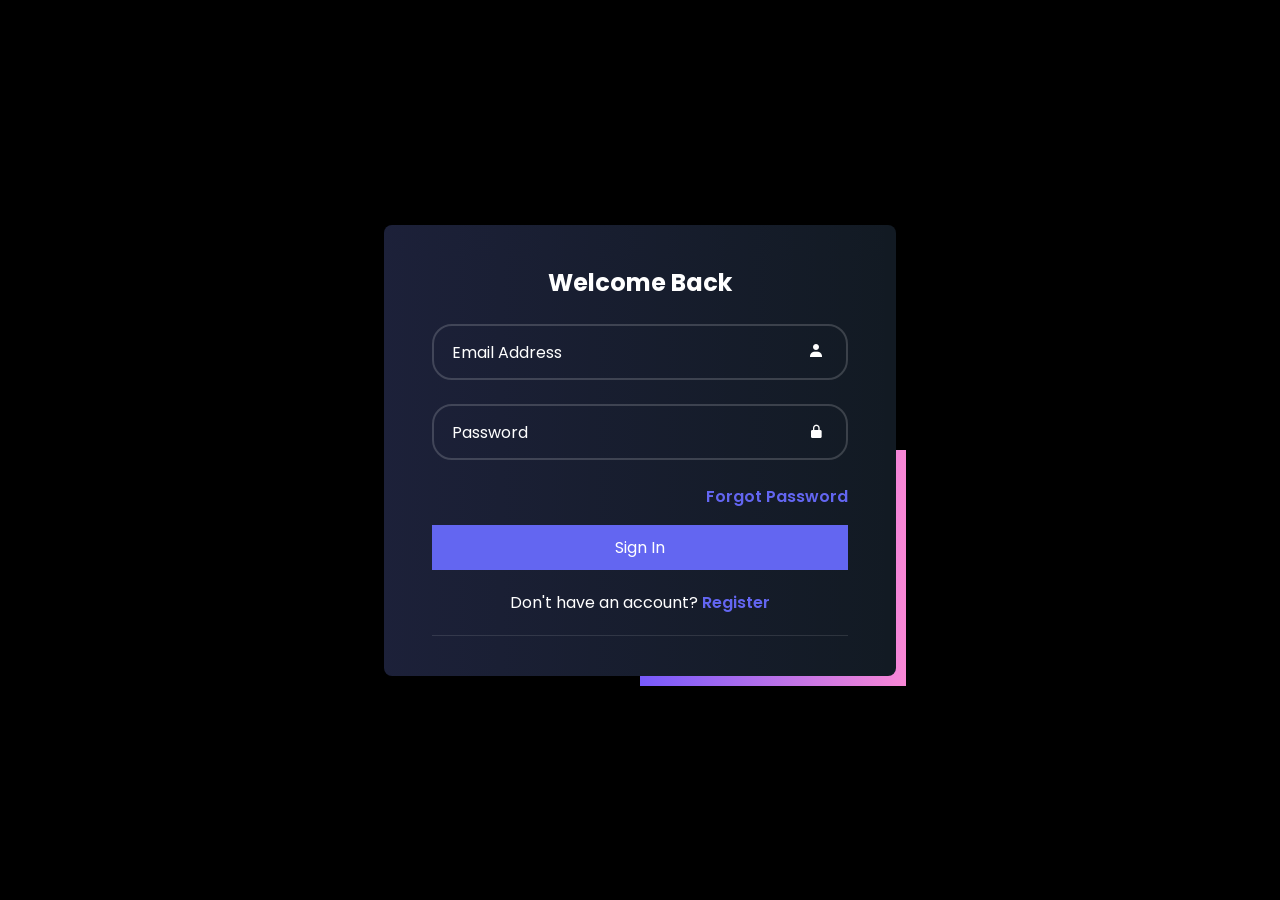
<file: learnFrontEnd/LoginForm/index.html>
<!DOCTYPE html>
<html lang="en">
<head>
    <meta charset="UTF-8">
    <meta name="viewport" content="width=device-width, initial-scale=1.0">
    <title>Animated Logic</title>
    <link href='https://unpkg.com/boxicons@2.1.4/css/boxicons.min.css' rel='stylesheet'>
    <link rel="stylesheet" href="style.css">
</head>
<body>
    <section>
        <div class="main">
            <div class="login">
            <h1>Welcome Back</h1>
            <form action="#">
                <div class="input-wrapper">
                    <input type="text" class="input-field" required="">
                    <label for="">Email Address</label>
                    <span class="icon">
                        <i class="bx bxs-user"></i>
                    </span>
                </div>
                <div class="input-wrapper">
                    <input type="password" class="input-field" required="">
                    <label for="password">Password</label>
                    <span class="icon">
                        <i class="bx bxs-lock-alt"></i>
                    </span>
                </div>
                <div class="forgot-link">
                    <a href="#">Forgot Password</a>
                </div>
                <button class="btn-submit">
                    Sign In
                </button>
            </form>
            <div class="signup-link">
                Don't have an account?
                <a href="#">Register</a>
            </div>
            </div>
            </div>

    </section>
</body>
</html>
</file>
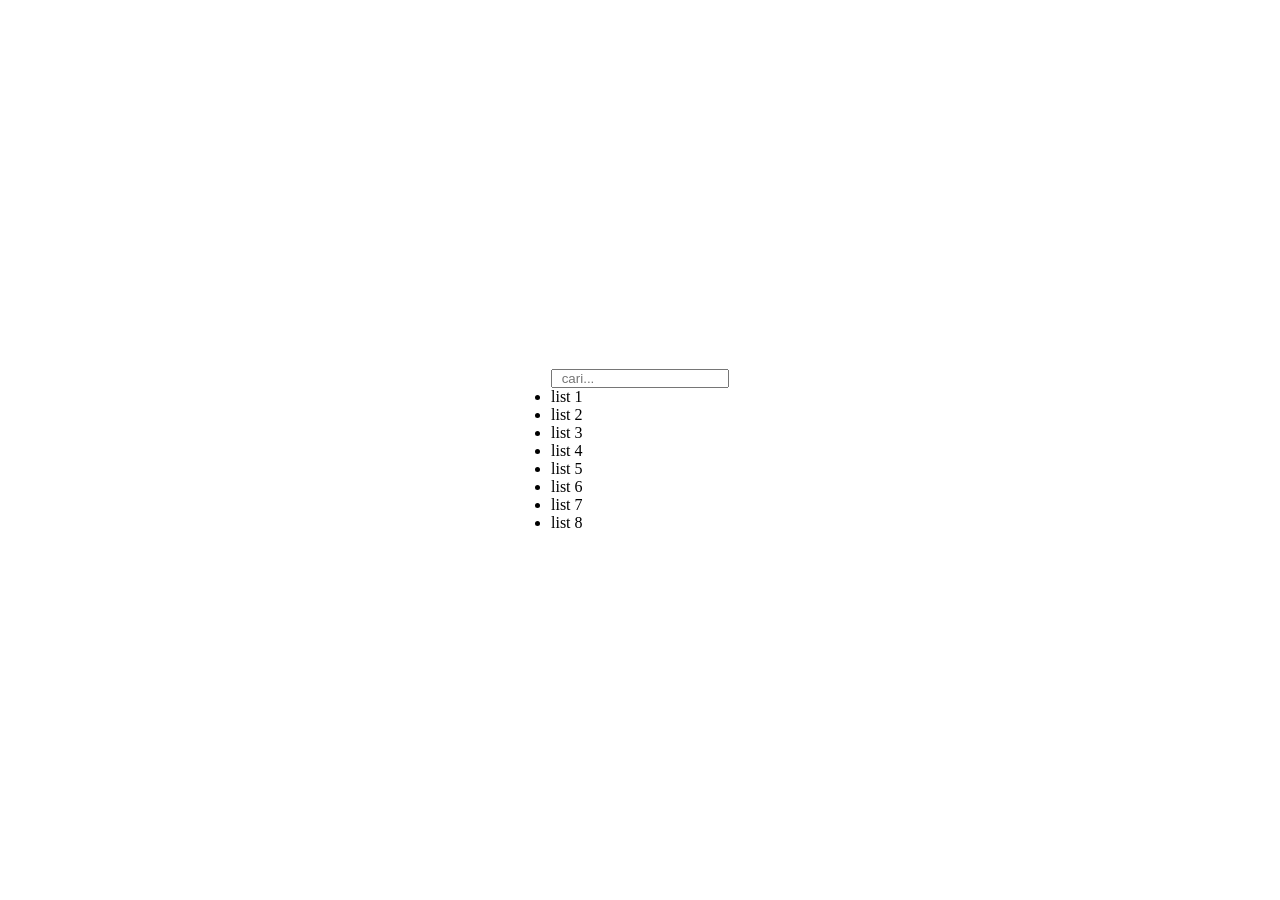
<file: learnFrontEnd/SearchFeatureJS/index.html>
<!DOCTYPE html>
<html lang="en">
<head>
    <meta charset="UTF-8">
    <meta name="viewport" content="width=device-width, initial-scale=1.0">
    <link rel="stylesheet" href="style.css">
    <title>Search</title>
</head>
<body>
    <div class="container">
        <input type="text" id="search-input" placeholder=" cari...">
        <ul id="list">
            <li>list 1</li>
            <li>list 2</li>
            <li>list 3</li>
            <li>list 4</li>
            <li>list 5</li>
            <li>list 6</li>
            <li>list 7</li>
            <li>list 8</li>
        </ul>
    </div>
    <script src="main.js"></script>
</body>
</html>
</file>
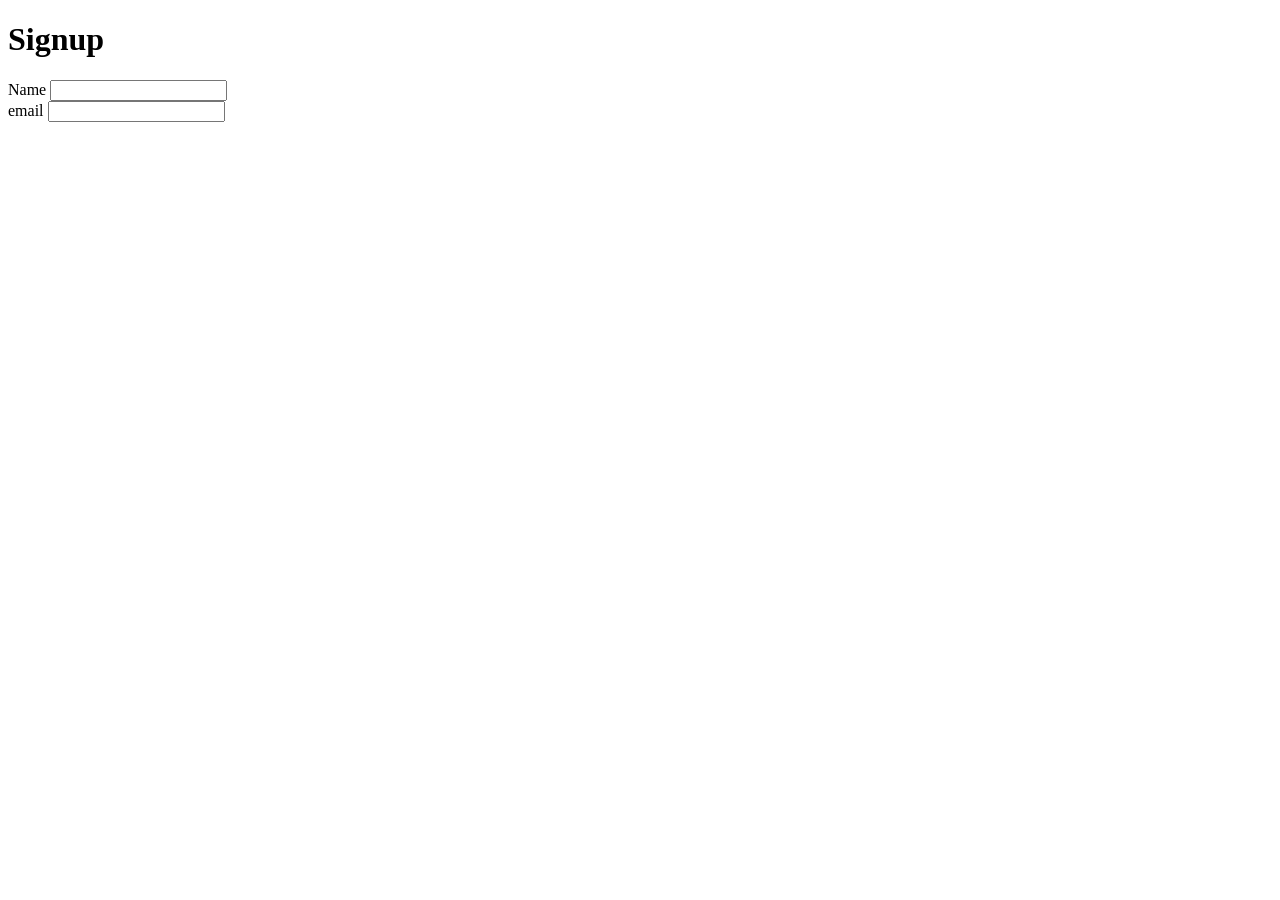
<file: learnFrontEnd/SignupAndSign/signup.html>
<!DOCTYPE html>
<html lang="en">
<head>
    <meta charset="UTF-8">
    <meta name="viewport" content="width=device-width, initial-scale=1.0">
    <title>Document</title>
</head>
<body>
    <h1>Signup</h1>

    <form action="">
        <div>
            <label for="name">Name</label>
            <input type="text" id="name" name="name">
        </div>

        <div>
            <label for="email">email</label>
            <input type="email" id="email" name="email">
        </div>
    </form>
</body>
</html>
</file>
<file: learnFrontEnd/LoginForm/style.css>
@import url('https://fonts.googleapis.com/css2?family=Poppins:ital,wght@0,100;0,200;0,300;0,400;0,500;0,600;0,700;0,800;0,900;1,100;1,200;1,300;1,400;1,500;1,600;1,700;1,800;1,900&display=swap');

*,
::before,
::after{
    box-sizing: border-box;
    margin: 0;
    padding: 0;
}

body{
    font-family: 'Poppins', sans-serif;
    background-image: url("bg-img.png");
}

a{
    text-decoration: none;
    color: #6366f1;
    font-weight: 600;
}

h1{
    font-size: 1.5rem;
    font-weight: 700;
    color: #fff;
    text-align: center;
    margin-bottom: 1.5rem;
}

.main{
    display: flex;
    justify-content: center;
    align-items: center;
    min-height: 100vh;
}

.login{
    position: relative;
    padding: 2.5rem 1rem;
    background-color: #121a23;
    background-image: linear-gradient(90deg, #775afc1a 0%, #775afc00 100%);
    border-radius: 0.5rem;
}

.input-wrapper{
    position: relative;
    display: flex;
    flex-wrap: wrap;
    margin-bottom: 1.5rem;
}

.input-field{
    font-family: 'Poppins', sans-serif;
    font-weight: 400;
    padding: 1rem;
    color: #fff;
    border: 2px solid rgba(255, 255, 255, 0.17);
    transition: all 0.15s;
    background-color: transparent;
    outline: none;
    width: 100%;
    border-radius: 20px;
}

.input-field:focus-visible{
    border-color: #6366f1;
}

.icon{
    position: absolute;
    padding: 1rem 1.5rem;
    color: #fff;
    right: 0;
}

.input-wrapper label{
    position: absolute;
    top: 50%;
    left: 20px;
    transform: translateY(-50%);
    color: #fff;
    transition: .3s;
    pointer-events: none;
}

.input-field:focus~label,
.input-field:valid~label{
    top: 0;
    left: 15px;
    font-size: 14px;
    background-color: #1b2036;
    padding: 0 5px;
}

.forgot-link{
    text-align: right;
    margin: 1rem 0;
}

.btn-submit{
    text-align: center;
    font-size: 1rem;
    width: 100%;
    padding: 10px;
    transition: ease all 0.35s;
    color: #fff;
    font-family: 'Poppins', sans-serif;
    background-color: #6366f1;
    border: none;
    cursor: pointer;
}

.btn-submit:hover{
    background-color: #293b5f;
}

.signup-link{
    text-align: center;
    color: #fff;
    padding: 20px 0;
    border-bottom: 1px solid rgba(255, 255, 255, 0.11);
}

.login::before{
    content: "";
    width: calc(50% + 10px);
    height: calc(50% + 10px);
    right: -10px;
    bottom: -10px;
    position: absolute;
    z-index: -200;
    transition: all 0.7s;
    background: linear-gradient(to right, #775afc 0%, #f987d6 100%);
}

.login:hover::before{
    width: 100%;
    height: 100%;
}

@media (min-width:992px){
    .login{
        padding: 2.5rem 3rem;
        width: 40%;
        margin: 0;
    }
}
</file>
<file: learnFrontEnd/SearchFeatureJS/style.css>
* {
    margin: 0;
    padding: 0;
}

body{
    width: 100%;
    height: 100vh;
    display: flex;
    justify-content: center;
    align-items: center;
}

input{
    padding-left: 5px;
}
</file>
